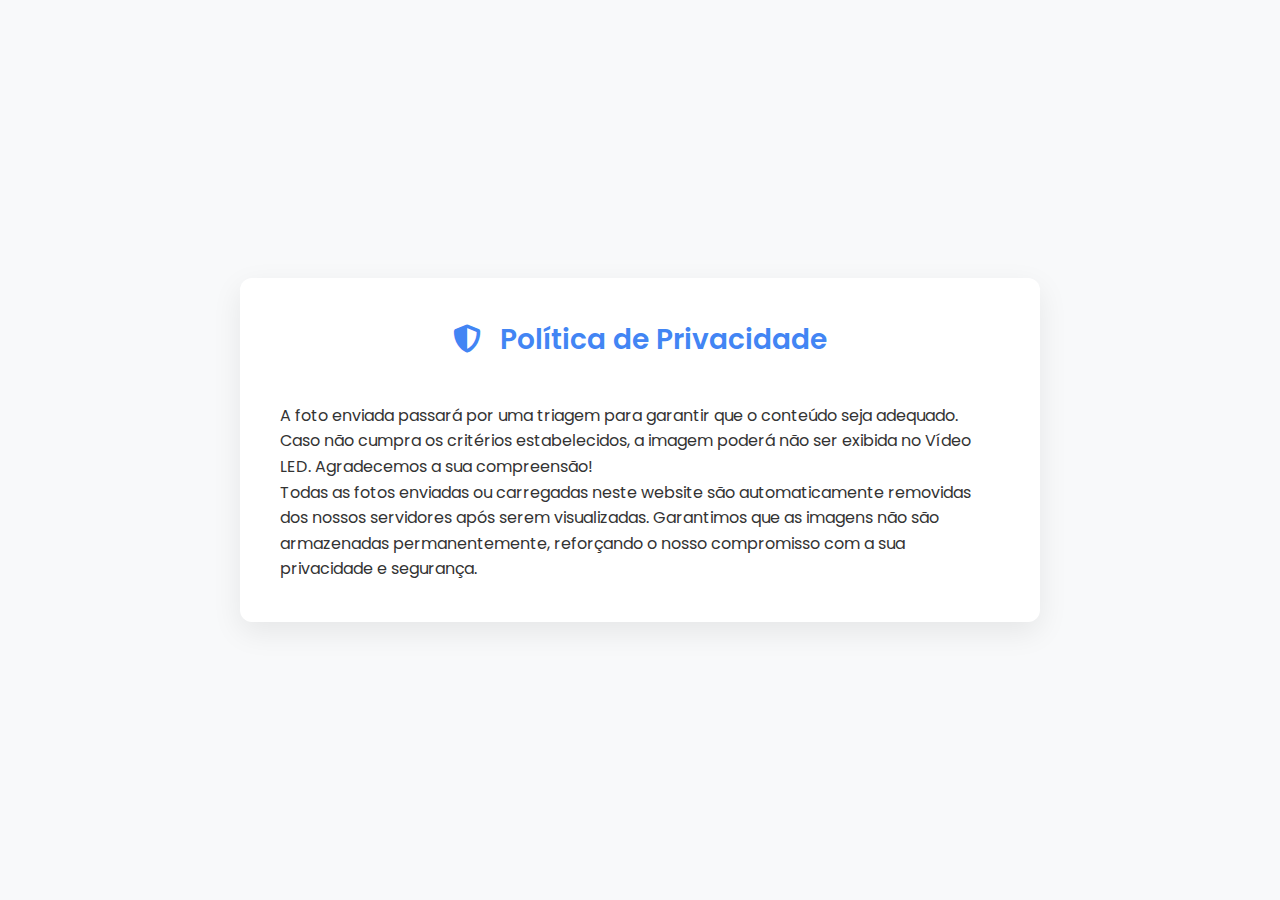
<file: privacity.html>
<!DOCTYPE html>
<html lang="pt-BR">
<head>
    <meta charset="UTF-8">
    <meta name="viewport" content="width=device-width, initial-scale=1.0">
    <title>Política de Privacidade</title>
    <link rel="stylesheet" href="https://cdnjs.cloudflare.com/ajax/libs/font-awesome/5.15.4/css/all.min.css">
    <link href="https://fonts.googleapis.com/css2?family=Poppins:wght@300;400;500;600&display=swap" rel="stylesheet">
    <link rel="stylesheet" href="style.css">
    <link rel="icon" type="image/svg+xml" href="Logo.svg">
</head>
<body>
    <div class="container">
        <h1><i class="fas fa-shield-alt"></i> Política de Privacidade</h1>
        <p>A foto enviada passará por uma triagem para garantir que o conteúdo seja adequado. Caso não cumpra os critérios estabelecidos, a imagem poderá não ser exibida no Vídeo LED. Agradecemos a sua compreensão!</p>
        <p>Todas as fotos enviadas ou carregadas neste website são automaticamente removidas dos nossos servidores após serem visualizadas. Garantimos que as imagens não são armazenadas permanentemente, reforçando o nosso compromisso com a sua privacidade e segurança.</p>
    </div>
</body>
</html>
</file>
<file: style.css>
:root {
    --primary-color: #4285F4;
    --secondary-color: #34A853;
    --accent-color: #FBBC05;
    --danger-color: #EA4335;
    --light-gray: #f5f5f5;
    --dark-gray: #333;
    --medium-gray: #777;
    --border-radius: 12px;
}

* {
    box-sizing: border-box;
    margin: 0;
    padding: 0;
}

body {
    font-family: 'Poppins', sans-serif;
    background-color: #f8f9fa;
    color: var(--dark-gray);
    line-height: 1.6;
    padding: 20px;
    min-height: 100vh;
    display: flex;
    justify-content: center;
    align-items: center;
}

body.fullscreen {
    padding: 0;
    overflow: hidden;
}

.container {
    width: 100%;
    max-width: 800px;
    margin: 20px auto;
    background: white;
    padding: 40px;
    border-radius: var(--border-radius);
    box-shadow: 0 10px 30px rgba(0, 0, 0, 0.08);
}

body.fullscreen .container {
    display: none;
}

body.fullscreen .media-container {
    display: block;
}

h1 {
    text-align: center;
    margin-bottom: 40px;
    color: var(--primary-color);
    font-weight: 600;
    font-size: 28px;
}

h1 i {
    margin-right: 12px;
}

h3 {
    margin-bottom: 15px;
    color: var(--dark-gray);
    font-weight: 500;
    display: flex;
    align-items: center;
    gap: 10px;
}

.button-container {
    display: flex;
    flex-direction: column;
    gap: 15px;
    margin-bottom: 30px;
}

.button-row {
    display: flex;
    gap: 15px;
    width: 100%;
    justify-content: center;
    position: relative;
}

.upload-button-container {
    display: flex;
    justify-content: center;
    margin-top: 50px;
    margin-bottom: 20px;
}

.btn {
    width: 60px;
    height: 60px;
    border-radius: 50%;
    padding: 0;
    display: flex;
    align-items: center;
    justify-content: center;
    border: none;
    font-size: 16px;
    font-weight: 500;
    cursor: pointer;
    transition: all 0.3s ease;
    box-shadow: 0 3px 6px rgba(0, 0, 0, 0.1);
    z-index: 10;
    position: relative;
}

.btn i {
    font-size: 24px;
    margin: 0;
}

.btn-primary {
    background-color: var(--accent-color);
    color: var(--dark-gray);
}

.btn-primary:hover:not(:disabled) {
    background-color: #E0A704;
}

.btn-secondary {
    background-color: var(--accent-color);
    color: var(--dark-gray);
}

.btn-secondary:hover:not(:disabled) {
    background-color: #E0A704;
}

.btn-accent {
    background-color: var(--accent-color);
    color: var(--dark-gray);
}

.btn-success {
    background-color: var(--secondary-color);
    color: white;
    width: 140px;
    height: 50px;
    border-radius: var(--border-radius);
    padding: 10px 20px;
    display: flex;
    align-items: center;
    justify-content: center;
    gap: 8px;
    font-size: 16px;
}

.btn-success:hover:not(:disabled) {
    transform: scale(1.05);
    box-shadow: 0 5px 15px rgba(0, 0, 0, 0.15);
    background-color: #2e9145;
}

.btn-success:disabled::after {
    content: "Selecione uma imagem";
    position: absolute;
    top: -40px;
    left: 50%;
    transform: translateX(-50%);
    background-color: rgba(0, 0, 0, 0.8);
    color: white;
    padding: 5px 10px;
    border-radius: 5px;
    font-size: 12px;
    white-space: nowrap;
    opacity: 0;
    transition: opacity 0.3s ease;
    pointer-events: none;
}

.btn-success:disabled:hover::after {
    opacity: 1;
}

.btn-danger {
    background-color: var(--danger-color);
    color: white;
}

.btn:hover:not(:disabled) {
    transform: translateY(-3px);
    box-shadow: 0 5px 15px rgba(0, 0, 0, 0.15);
}

.btn:active:not(:disabled) {
    transform: translateY(1px);
}

.btn:disabled {
    background-color: #cccccc;
    cursor: not-allowed;
    transform: none;
    box-shadow: none;
    opacity: 0.7;
}

.media-container {
    position: relative;
    width: 100%;
    max-width: 600px;
    height: 400px;
    margin: 0 auto 30px;
    border-radius: var(--border-radius);
    overflow: hidden;
    box-shadow: 0 5px 15px rgba(0, 0, 0, 0.1);
    background-color: var(--light-gray);
    border: 1px solid #e0e0e0;
    display: flex;
    justify-content: center;
    align-items: center;
    transition: all 0.3s ease;
}

.media-container.fullscreen {
    position: fixed;
    top: 0;
    left: 0;
    right: 0;
    bottom: 0;
    width: 100vw;
    height: 100vh;
    max-width: none;
    margin: 0;
    border-radius: 0;
    box-shadow: none;
    z-index: 1000;
    background-color: black;
}

#cameraView {
    width: 100%;
    height: 100%;
    max-width: 100%;
    max-height: 100%;
    display: none;
    position: absolute;
    top: 50%;
    left: 50%;
    transform: translate(-50%, -50%);
    object-fit: contain;
    transition: object-fit 0.3s ease, transform 0.3s ease;
}

#cameraView.landscape {
    object-fit: cover;
}

.media-container.fullscreen #cameraView {
    object-fit: cover;
}

#imagePreview {
    width: auto;
    height: auto;
    max-width: 100%;
    max-height: 100%;
    display: none;
    position: absolute;
    top: 50%;
    left: 50%;
    transform: translate(-50%, -50%);
    object-fit: contain;
    background-color: white;
    box-shadow: 0 0 10px rgba(0, 0, 0, 0.1);
    transition: filter 0.3s ease;
}

.placeholder {
    display: flex;
    flex-direction: column;
    align-items: center;
    justify-content: center;
    width: 100%;
    height: 100%;
    color: var(--medium-gray);
    background-color: #fafafa;
}

.placeholder i {
    font-size: 80px;
    margin-bottom: 20px;
    color: #e0e0e0;
}

.placeholder p {
    font-size: 18px;
    color: #a0a0a0;
}

#realTimeText {
    position: absolute;
    top: 50%;
    left: 50%;
    transform: translate(-50%, -50%);
    font-size: 24px;
    color: #000;
    text-align: center;
    display: none;
    z-index: 10;
    font-weight: 500;
}

#fileInput {
    display: none;
}

.status {
    margin: 25px auto 0;
    padding: 15px;
    border-radius: var(--border-radius);
    text-align: center;
    font-weight: 500;
    display: none;
    max-width: 600px;
}

.status.success {
    background-color: rgba(52, 168, 83, 0.1);
    color: var(--secondary-color);
    display: block;
    border: 1px solid rgba(52, 168, 83, 0.3);
}

.status.error {
    background-color: rgba(234, 67, 53, 0.1);
    color: var(--danger-color);
    display: block;
    border: 1px solid rgba(234, 67, 53, 0.3);
}

.progress-container {
    width: 100%;
    max-width: 600px;
    margin: 20px auto 0;
    background-color: #f1f1f1;
    border-radius: 20px;
    height: 20px;
    position: relative;
    display: none;
    overflow: hidden;
}

.progress-bar {
    height: 100%;
    border-radius: 20px;
    background: linear-gradient(90deg, var(--primary-color), #34a853);
    width: 0%;
    transition: width 0.4s ease;
}

.progress-text {
    position: absolute;
    top: 50%;
    left: 50%;
    transform: translate(-50%, -50%);
    color: white;
    font-size: 12px;
    font-weight: bold;
    text-shadow: 0 1px 2px rgba(0, 0, 0, 0.3);
}

.text-toolbar {
    position: fixed;
    bottom: 20px;
    left: 50%;
    transform: translateX(-50%);
    background: white;
    padding: 10px;
    border-radius: 10px;
    box-shadow: 0 0 10px rgba(0,0,0,0.2);
    z-index: 100;
    width: calc(100% - 40px);
    max-width: 600px;
}

.text-controls {
    display: flex;
    gap: 10px;
    align-items: center;
    flex-wrap: wrap;
    justify-content: center;
}

.color-picker {
    width: 30px;
    height: 30px;
    padding: 0;
    border: none;
}

.btn-text {
    background: none;
    border: none;
    padding: 5px 10px;
    cursor: pointer;
    font-size: 14px;
    color: #333;
}

.btn-text.done {
    color: var(--secondary-color);
    font-weight: bold;
}

.btn-text i {
    font-size: 16px;
}

.draggable-text {
    position: absolute;
    cursor: move;
    user-select: none;
    padding: 5px;
    max-width: 90%; /* Aumentado para evitar compressão */
    white-space: nowrap; /* Evita quebras de linha automáticas */
    text-align: center;
    transition: left 0.1s ease-out, top 0.1s ease-out;
    overflow: visible; /* Garante que o texto não seja cortado */
}

.draggable-text.dragging {
    transition: none;
}

.draggable-text.text-active {
    outline: 2px dashed var(--primary-color);
    box-shadow: 0 0 8px rgba(66, 133, 244, 0.5);
}

.camera-menu {
    position: fixed;
    bottom: 20px;
    left: 50%;
    transform: translateX(-50%);
    background: white;
    padding: 10px;
    border-radius: 10px;
    box-shadow: 0 0 10px rgba(0,0,0,0.2);
    z-index: 1001;
    display: none;
}

.camera-controls {
    display: flex;
    gap: 15px;
    justify-content: center;
    align-items: center;
}

.filters-container {
    width: 100%;
    max-width: 600px;
    margin: 15px auto;
    padding: 15px;
    background: white;
    border-radius: var(--border-radius);
    box-shadow: 0 5px 15px rgba(0, 0, 0, 0.1);
    display: none;
}

.filters-scroll {
    display: flex;
    gap: 10px;
    overflow-x: auto;
    padding-bottom: 10px;
    scrollbar-width: thin;
}

.filters-scroll::-webkit-scrollbar {
    height: 6px;
}

.filters-scroll::-webkit-scrollbar-thumb {
    background-color: #ccc;
    border-radius: 3px;
}

.filter-btn {
    flex: 0 0 80px;
    width: 80px;
    height: 80px;
    border-radius: 50%;
    overflow: hidden;
    position: relative;
    border: 2px solid transparent;
    cursor: pointer;
    transition: all 0.2s ease;
    background-color: #f5f5f5;
    display: flex;
    align-items: center;
    justify-content: center;
}

.filter-btn:hover {
    transform: translateY(-3px);
    box-shadow: 0 5px 10px rgba(0, 0, 0, 0.1);
}

.filter-btn.active {
    border-color: var(--primary-color);
}

.filter-preview {
    width: 100%;
    height: 100%;
    object-fit: cover;
    object-position: center;
    display: block;
}

.filter-icon {
    position: absolute;
    width: 80%;
    height: 80%;
    object-fit: contain;
    top: 50%;
    left: 50%;
    transform: translate(-50%, -50%);
}

.filter-btn[data-filter="none"] .filter-preview,
.filter-btn[data-filter="none"] .filter-icon {
    filter: none;
}

.filter-btn[data-filter="grayscale(100%)"] .filter-preview,
.filter-btn[data-filter="grayscale(100%)"] .filter-icon {
    filter: grayscale(100%);
}

.filter-btn[data-filter="sepia(100%)"] .filter-preview,
.filter-btn[data-filter="sepia(100%)"] .filter-icon {
    filter: sepia(100%);
}

.filter-btn[data-filter="brightness(150%)"] .filter-preview,
.filter-btn[data-filter="brightness(150%)"] .filter-icon {
    filter: brightness(150%);
}

.filter-btn[data-filter="contrast(150%)"] .filter-preview,
.filter-btn[data-filter="contrast(150%)"] .filter-icon {
    filter: contrast(150%);
}

.filter-btn[data-filter="saturate(200%)"] .filter-preview,
.filter-btn[data-filter="saturate(200%)"] .filter-icon {
    filter: saturate(200%);
}

.filter-btn[data-filter="hue-rotate(90deg)"] .filter-preview,
.filter-btn[data-filter="hue-rotate(90deg)"] .filter-icon {
    filter: hue-rotate(90deg);
}

.filter-btn[data-filter="blur(2px)"] .filter-preview,
.filter-btn[data-filter="blur(2px)"] .filter-icon {
    filter: blur(2px);
}

.filter-controls {
    display: flex;
    align-items: center;
    gap: 15px;
    margin-top: 15px;
    padding-top: 15px;
    border-top: 1px solid #eee;
}

.filter-slider {
    flex: 1;
    -webkit-appearance: none;
    height: 8px;
    border-radius: 4px;
    background: #ddd;
    outline: none;
}

.filter-slider::-webkit-slider-thumb {
    -webkit-appearance: none;
    appearance: none;
    width: 20px;
    height: 20px;
    border-radius: 50%;
    background: var(--primary-color);
    cursor: pointer;
}

.filter-slider::-moz-range-thumb {
    width: 20px;
    height: 20px;
    border-radius: 50%;
    background: var(--primary-color);
    cursor: pointer;
}

@media (max-width: 768px) {
    .container {
        padding: 25px;
    }
    
    .button-row {
        flex-direction: row;
    }
    
    .media-container {
        height: 350px;
    }
    
    .btn {
        width: 50px;
        height: 50px;
    }
    
    .btn i {
        font-size: 20px;
    }

    .text-controls {
        gap: 5px;
    }

    .filters-scroll {
        gap: 8px;
    }

    .filter-btn {
        width: 90px;
        height: 90px;
    }

    .filter-icon {
        width: 70%;
        height: 70%;
    }

    .draggable-text {
        max-width: 95%;
    }

    #realTimeText {
        font-size: 20px;
    }

    .camera-menu {
        padding: 8px;
        bottom: 15px;
    }

    .camera-controls {
        gap: 10px;
    }

    .btn-success {
        width: 120px;
        height: 45px;
        font-size: 14px;
    }
}

@media (max-width: 480px) {
    .container {
        padding: 20px;
    }
    
    h1 {
        font-size: 24px;
    }
    
    .media-container {
        height: 300px;
    }
    
    .placeholder i {
        font-size: 60px;
    }
    
    .placeholder p {
        font-size: 16px;
    }

    .btn {
        width: 45px;
        height: 45px;
    }
    
    .btn i {
        font-size: 18px;
    }

    .text-toolbar {
        padding: 8px;
        width: calc(100% - 20px);
    }

    .btn-text {
        padding: 3px 6px;
        font-size: 12px;
    }

    .filters-container {
        padding: 12px;
    }

    .filter-btn {
        width: 80px;
        height: 80px;
    }

    .filter-icon {
        width: 60%;
        height: 60%;
    }

    .camera-menu {
        padding: 6px;
        bottom: 10px;
    }

    .camera-controls {
        gap: 8px;
    }

    .btn-success {
        width: 100px;
        height: 40px;
        font-size: 12px;
        gap: 5px;
    }
}
</file>
